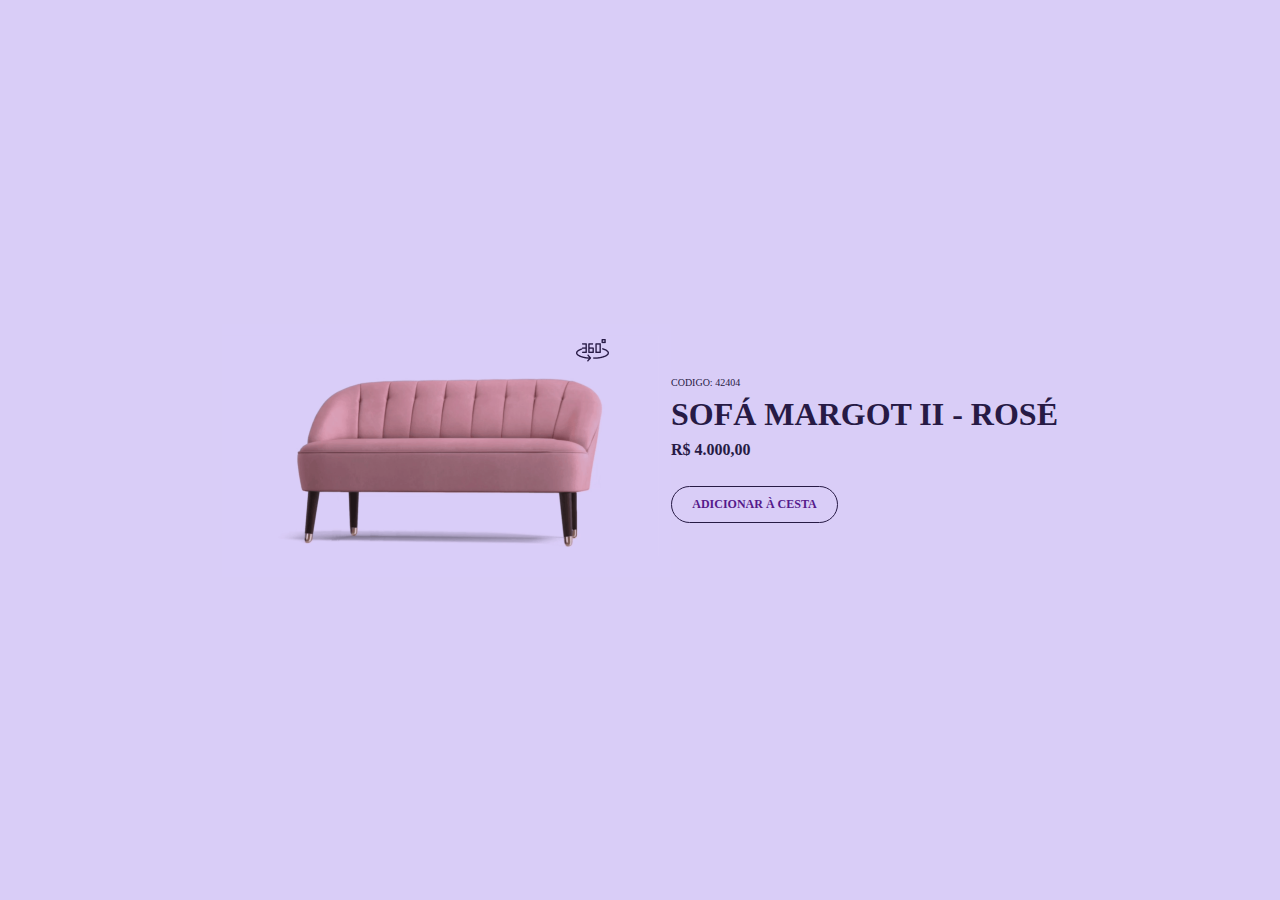
<file: index.html>
<!DOCTYPE html>
<html lang="pt-br">
<head>
    <meta charset="UTF-8">
    <meta http-equiv="X-UA-Compatible" content="IE=edge">
    <meta name="viewport" content="width=device-width, initial-scale=1.0">
    <title>Sofa</title>
    <link rel="stylesheet" href="css/stylesheet.css">
</head>
<body>
    <div class="pai">
        <img id="sofa_img" class="sofa" src="img/sofa.png" alt="Sofá Margot">
        <div class="text">
            <h7 class="code">codigo: 42404</h7>
            <h3 class="title">Sofá Margot II - Rosé</h3>
            <h5 class="value">R$ 4.000,00</h5>
            <a class="button" href="">adicionar à cesta</a>
        </div>
        <img id="button_img" class="gif" src="img/360.png" alt="">
    </div>

    <script src="scripts/main.js"></script>
</body>
</html>
</file>
<file: css/stylesheet.css>
body{
    background-color: #D9CDF7;
    margin: 0;
}
.pai{
    display: flex;
    align-items: center;
    justify-content: center;
    height: 100vh;
    width: 100vw;
    margin: 0;
}
.sofa{
    width: 449px;
    height: 253px;
}
.gif{
    position: absolute;
    margin-bottom: 200px;
    left: 45vw;
    cursor: pointer;
}
.text{
    display: flex;
    flex-direction: column;
    font-family: 'Lato';
    color: #271A45;
    font-size: 10px;
    text-transform: uppercase;
}
.title{
    font-family: 'Crimson Pro';
    font-size: 32px;
    margin-top: 8px;
    margin-bottom: 8px;
}
.button{
    text-align: center;
    text-decoration: none;
    font-weight: bold;
    font-size: 1.2em;
    width: 125px;
    border-radius: 20px;
    padding: 10px 20px;
    border: solid 1px;
    border-color: #271A45;
}
.code{
    font-size: 10px;
    margin: 0;
}
.value{
    font-size: 16px;
    margin-top: 0;
}
</file>
